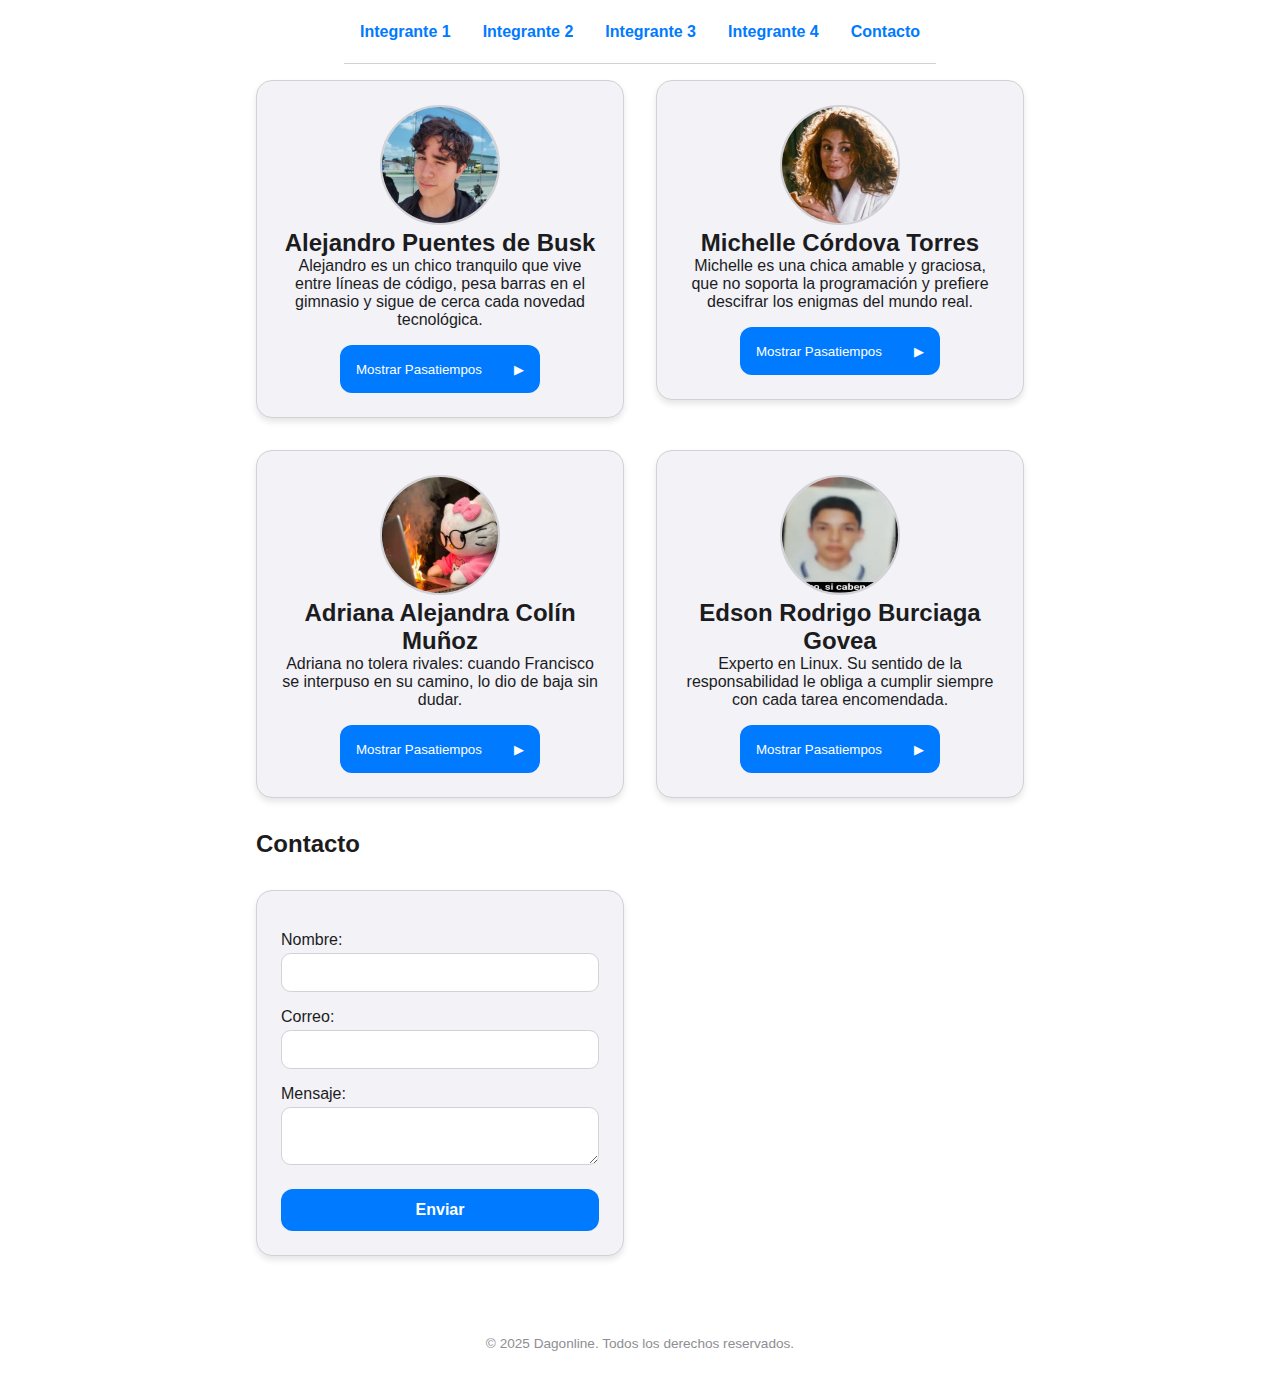
<file: index.html>
<!DOCTYPE html>
<html lang="es">
<head>
  <meta charset="UTF-8" />
  <meta name="viewport" content="width=device-width, initial-scale=1.0"/>
  <title>Equipo y Pasatiempos</title>
  <link rel="stylesheet" href="./src/styles.css" />
</head>
<body>
    <header>
        <div class="header-container">
          <a href="#" class="logo">Mi WebApp</a>
          <button class="menu-toggle" aria-label="Abrir menú">
            <span class="bar"></span>
            <span class="bar"></span>
            <span class="bar"></span>
          </button>
          <nav class="nav">
            <ul>
              <li><a href="#member1">Integrante 1</a></li>
              <li><a href="#member2">Integrante 2</a></li>
              <li><a href="#member3">Integrante 3</a></li>
              <li><a href="#member4">Integrante 4</a></li>
              <li><a href="#contact">Contacto</a></li>
            </ul>
          </nav>
        </div>
      </header>
      

  <main>
    <section id="member1">
      <article>
        <img src="./src/img/a.png" alt="Avatar Integrante 1" />
        <h2>Alejandro Puentes de Busk</h2>
        <p class="bio">Alejandro es un chico tranquilo que vive entre líneas de código, pesa barras en el gimnasio y sigue de cerca cada novedad tecnológica.</p>
        <div class="toggle-container">
            <button class="toggle-btn" aria-expanded="false">
              Mostrar Pasatiempos
            </button>
            <ul class="hobbies">
              <li>Traicionar gente</li>
              <li>Levantar fierros</li>
            </ul>
          </div>
      </article>
    </section>

    <section id="member2">
        <article>
          <img src="./src/img/image copy.png" alt="Avatar Integrante 1" />
          <h2>Michelle Córdova Torres</h2>
          <p class="bio">Michelle es una chica amable y graciosa, que no soporta la programación y prefiere descifrar los enigmas del mundo real.</p>
          <div class="toggle-container">
              <button class="toggle-btn" aria-expanded="false">
                Mostrar Pasatiempos
              </button>
              <ul class="hobbies">
                <li>Leer</li>
                <li>Ver k-dramas cursis</li>
              </ul>
            </div>
        </article>
    </section>
    
    <section id="member3">
        <article>
          <img src="./src/img/image copy 4.png" alt="Avatar Integrante 1" />
          <h2>Adriana Alejandra Colín Muñoz</h2>
          <p class="bio">Adriana no tolera rivales: cuando Francisco se interpuso en su camino, lo dio de baja sin dudar.</p>
          <div class="toggle-container">
              <button class="toggle-btn" aria-expanded="false">
                Mostrar Pasatiempos
              </button>
              <ul class="hobbies">
                <li>Llegar tarde</li>
                <li>Dar gente de baja</li>
              </ul>
            </div>
        </article>
    </section>
  
    <section id="member4">
          <article>
            <img src="./src/img/image copy 2.png" alt="Avatar Integrante 1" />
            <h2>Edson Rodrigo Burciaga Govea</h2>
            <p class="bio">Experto en Linux. Su sentido de la responsabilidad le obliga a cumplir siempre con cada tarea encomendada.</p>
            <div class="toggle-container">
                <button class="toggle-btn" aria-expanded="false">
                  Mostrar Pasatiempos
                </button>
                <ul class="hobbies">
                  <li>Jugar brawl stars</li>
                  <li>Platicar</li>
                </ul>
              </div>
          </article>
    </section>

    <section id="contact">
      <h2>Contacto</h2>
      <form id="contactForm" novalidate>
        <label for="name">Nombre:</label>
        <input type="text" id="name" name="name" required />

        <label for="email">Correo:</label>
        <input type="email" id="email" name="email"
               pattern="[a-z0-9._%+-]+@[a-z0-9.-]+\.[a-z]{2,}$"
               required />

        <label for="message">Mensaje:</label>
        <textarea id="message" name="message" required></textarea>

        <button type="submit">Enviar</button>
      </form>
    </section>
  </main>

  <footer>
    <p>&copy; 2025 Dagonline. Todos los derechos reservados.</p>
  </footer>

  <script src="./src/app.js"></script>
</body>
</html>
</file>
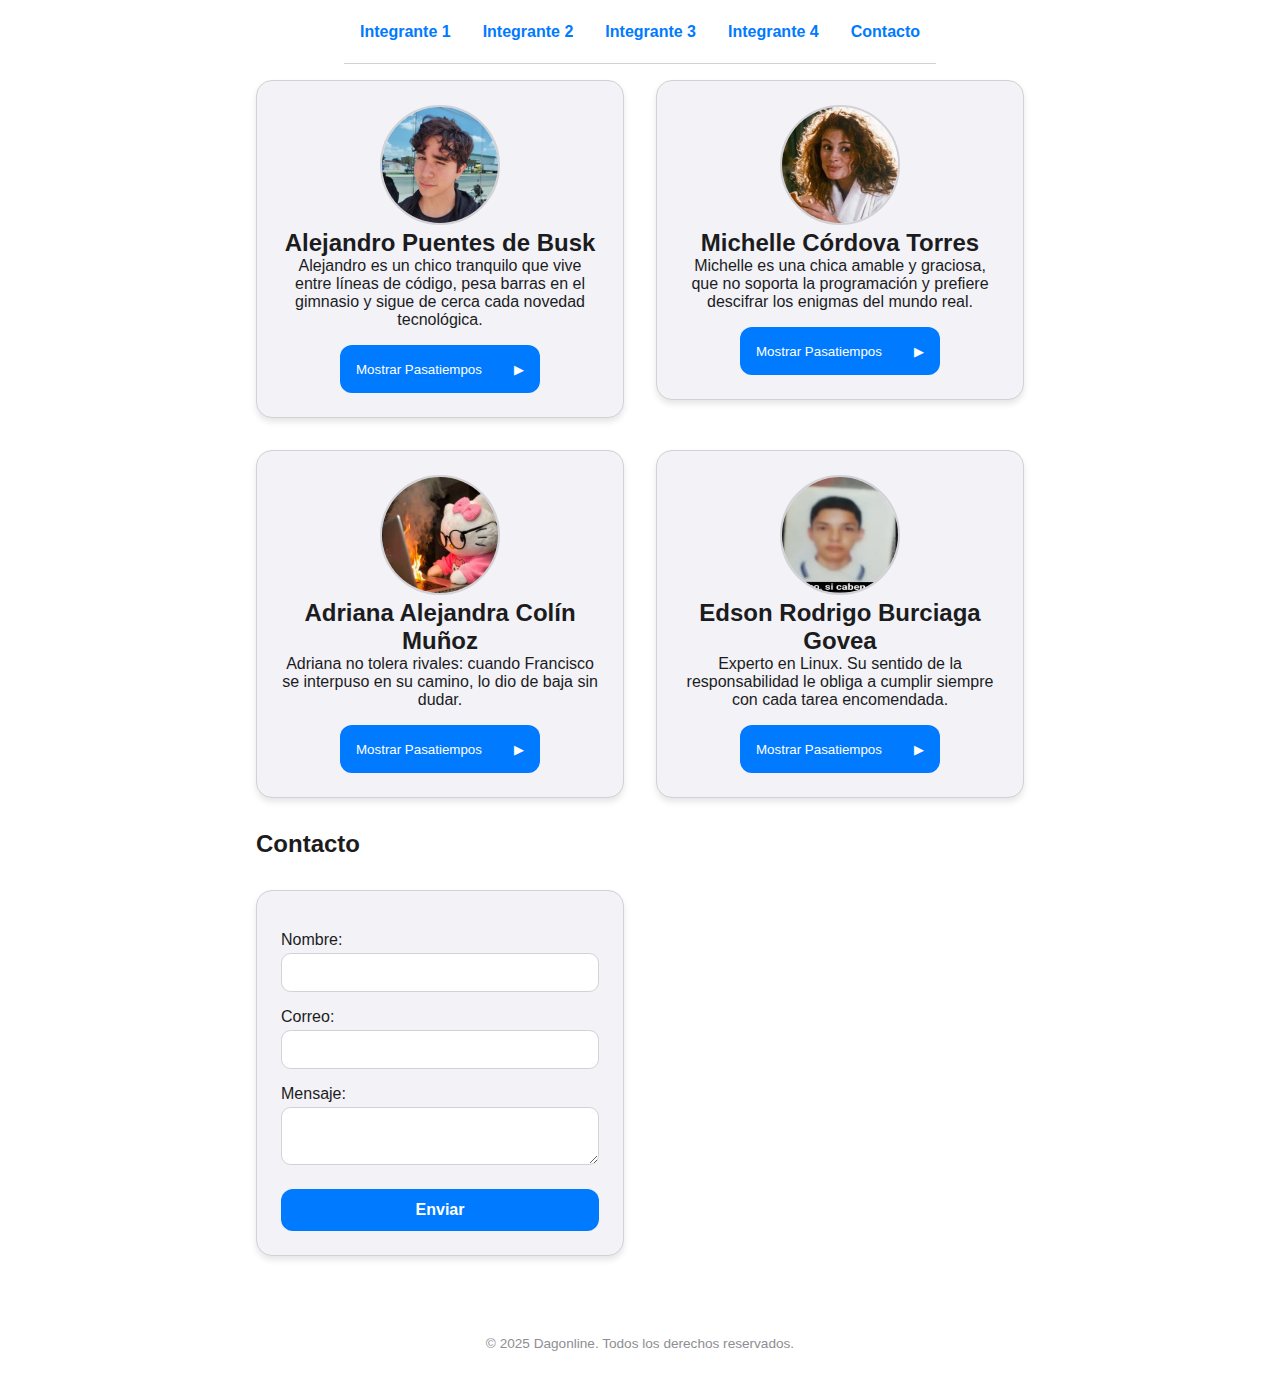
<file: src/index.html>
<!DOCTYPE html>
<html lang="es">
<head>
  <meta charset="UTF-8" />
  <meta name="viewport" content="width=device-width, initial-scale=1.0"/>
  <title>Equipo y Pasatiempos</title>
  <link rel="stylesheet" href="styles.css" />
</head>
<body>
    <header>
        <div class="header-container">
          <a href="#" class="logo">Mi WebApp</a>
          <button class="menu-toggle" aria-label="Abrir menú">
            <span class="bar"></span>
            <span class="bar"></span>
            <span class="bar"></span>
          </button>
          <nav class="nav">
            <ul>
              <li><a href="#member1">Integrante 1</a></li>
              <li><a href="#member2">Integrante 2</a></li>
              <li><a href="#member3">Integrante 3</a></li>
              <li><a href="#member4">Integrante 4</a></li>
              <li><a href="#contact">Contacto</a></li>
            </ul>
          </nav>
        </div>
      </header>
      

  <main>
    <section id="member1">
      <article>
        <img src="./img/a.png" alt="Avatar Integrante 1" />
        <h2>Alejandro Puentes de Busk</h2>
        <p class="bio">Alejandro es un chico tranquilo que vive entre líneas de código, pesa barras en el gimnasio y sigue de cerca cada novedad tecnológica.</p>
        <div class="toggle-container">
            <button class="toggle-btn" aria-expanded="false">
              Mostrar Pasatiempos
            </button>
            <ul class="hobbies">
              <li>Traicionar gente</li>
              <li>Levantar fierros</li>
            </ul>
          </div>
      </article>
    </section>

    <section id="member2">
        <article>
          <img src="./img/image copy.png" alt="Avatar Integrante 1" />
          <h2>Michelle Córdova Torres</h2>
          <p class="bio">Michelle es una chica amable y graciosa, que no soporta la programación y prefiere descifrar los enigmas del mundo real.</p>
          <div class="toggle-container">
              <button class="toggle-btn" aria-expanded="false">
                Mostrar Pasatiempos
              </button>
              <ul class="hobbies">
                <li>Leer</li>
                <li>Ver k-dramas cursis</li>
              </ul>
            </div>
        </article>
    </section>
    
    <section id="member3">
        <article>
          <img src="./img/image copy 4.png" alt="Avatar Integrante 1" />
          <h2>Adriana Alejandra Colín Muñoz</h2>
          <p class="bio">Adriana no tolera rivales: cuando Francisco se interpuso en su camino, lo dio de baja sin dudar.</p>
          <div class="toggle-container">
              <button class="toggle-btn" aria-expanded="false">
                Mostrar Pasatiempos
              </button>
              <ul class="hobbies">
                <li>Llegar tarde</li>
                <li>Dar gente de baja</li>
              </ul>
            </div>
        </article>
    </section>
  
    <section id="member4">
          <article>
            <img src="./img/image copy 2.png" alt="Avatar Integrante 1" />
            <h2>Edson Rodrigo Burciaga Govea</h2>
            <p class="bio">Experto en Linux. Su sentido de la responsabilidad le obliga a cumplir siempre con cada tarea encomendada.</p>
            <div class="toggle-container">
                <button class="toggle-btn" aria-expanded="false">
                  Mostrar Pasatiempos
                </button>
                <ul class="hobbies">
                  <li>Jugar brawl stars</li>
                  <li>Platicar</li>
                </ul>
              </div>
          </article>
    </section>

    <section id="contact">
      <h2>Contacto</h2>
      <form id="contactForm" novalidate>
        <label for="name">Nombre:</label>
        <input type="text" id="name" name="name" required />

        <label for="email">Correo:</label>
        <input type="email" id="email" name="email"
               pattern="[a-z0-9._%+-]+@[a-z0-9.-]+\.[a-z]{2,}$"
               required />

        <label for="message">Mensaje:</label>
        <textarea id="message" name="message" required></textarea>

        <button type="submit">Enviar</button>
      </form>
    </section>
  </main>

  <footer>
    <p>&copy; 2025 Dagonline. Todos los derechos reservados.</p>
  </footer>

  <script src="app.js"></script>
</body>
</html>
</file>
<file: src/styles.css>
:root {
    --bg: #FFFFFF;            
    --fg: #1C1C1E;            
    --accent: #007AFF;        
    --card-bg: #F2F2F7;      
    --border: #D1D1D6;        
    --transition: 0.3s ease;
    --max-width: 800px;
    --btn-height: 3rem;        
    --panel-padding: 1rem;     
    --panel-min-width: 200px;  
  }
  
  * {
    box-sizing: border-box;
    margin: 0;
    padding: 0;
  }
  
  body {
    font-family: -apple-system, BlinkMacSystemFont, "Segoe UI", Roboto, sans-serif;
    background: var(--bg);
    color: var(--fg);
    display: flex;
    flex-direction: column;
    align-items: center;
  }
  

  .header-container {
    width: 100%;
    max-width: var(--max-width);
    margin: 0 auto;
    padding: 0 1rem;
    display: flex;
    align-items: center;
    justify-content: space-between;
    height: 4rem;
    background: var(--bg);
    border-bottom: 1px solid var(--border);
    position: relative;
  }
  
  .logo {
    font-size: 1.25rem;
    font-weight: 600;
    color: var(--accent);
    text-decoration: none;
  }
  
  .menu-toggle {
    display: none;
    background: none;
    border: none;
    flex-direction: column;
    justify-content: space-between;
    width: 1.5rem;
    height: 1.25rem;
    cursor: pointer;
    padding: 0;
  }
  
  .menu-toggle .bar {
    width: 100%;
    height: 3px;
    background: var(--fg);
    border-radius: 2px;
  }
  
  .nav ul {
    list-style: none;
    display: flex;
    gap: 2rem;
  }
  
  .nav a {
    color: var(--accent);
    font-weight: 600;
    text-decoration: none;
    transition: color var(--transition);
  }
  
  .nav a:hover {
    color: #0051DB;
  }
  
  main {
    width: 100%;
    max-width: var(--max-width);
    padding: 1rem;
    display: grid;
    grid-template-columns: 1fr;
    gap: 2rem;
  }
  
  article {
    background: var(--card-bg);
    padding: 1.5rem;
    border-radius: 1rem;
    box-shadow: 0 4px 6px rgba(0,0,0,0.1);
    text-align: center;
    border: 1px solid var(--border);
  }
  
  article img {
    width: 120px;
    height: 120px;
    border-radius: 50%;
    border: 2px solid var(--border);
  }
  
  .toggle-container {
    width: var(--panel-min-width);
    margin: 1rem auto 0;
    background: var(--accent);
    border-radius: 0.75rem;
    overflow: hidden;
    max-height: var(--btn-height);
    transition:
      width 0.4s ease-in-out,
      max-height 0.4s ease-in-out;
  }
  
  .toggle-container.expanded {
    width: 100%;
    max-height: calc(var(--btn-height) + 2em + var(--panel-padding) * 2);
  }
  
  .toggle-btn {
    display: block;
    width: 100%;
    height: var(--btn-height);
    padding: 0 var(--panel-padding);
    background: transparent;
    color: #fff;
    font-weight: 500;
    border: none;
    text-align: left;
    cursor: pointer;
    position: relative;
    transition: background var(--transition);
  }
  
  .toggle-btn:hover {
    background: rgba(255,255,255,0.1);
  }
  
  .toggle-btn::after {
    content: "▶";
    position: absolute;
    right: var(--panel-padding);
    top: 50%;
    transform: translateY(-50%);
    transition: transform 0.25s ease-in-out;
  }
  
  .toggle-btn[aria-expanded="true"]::after {
    transform: translateY(-50%) rotate(90deg);
  }
  
  .hobbies {
    color: #FFFFFF;
    margin: 0;
    padding: 0 var(--panel-padding) var(--panel-padding);
    list-style: disc inside;
    opacity: 0;
    transition: opacity 0.3s ease-in-out 0.1s;
  }
  
  .toggle-container.expanded .hobbies {
    opacity: 1;
  }
  
  form {
    width: 100%;
    max-width: var(--max-width);
    background: var(--card-bg);
    padding: 1.5rem;
    border-radius: 1rem;
    box-shadow: 0 4px 6px rgba(0,0,0,0.1);
    border: 1px solid var(--border);
    display: flex;
    flex-direction: column;
    margin: 2rem 0;
  }
  
  form label {
    margin-top: 1rem;
    font-weight: 500;
  }
  
  form input,
  form textarea {
    margin-top: 0.25rem;
    padding: 0.6rem;
    border: 1px solid var(--border);
    border-radius: 0.6rem;
    font-size: 1rem;
    font-family: inherit;
  }
  
  form button {
    margin-top: 1.5rem;
    padding: 0.75rem;
    background: var(--accent);
    color: #fff;
    font-size: 1rem;
    font-weight: 600;
    border: none;
    border-radius: 0.75rem;
    cursor: pointer;
    transition: background var(--transition);
  }
  
  form button:hover {
    background: #0051DB;
  }
  
  /* ── Footer ── */
  footer {
    width: 100%;
    max-width: var(--max-width);
    margin: 2rem 0;
    text-align: center;
    font-size: 0.85rem;
    color: #8E8E93;
  }
  
  @media (max-width: 600px) {
    .menu-toggle {
      display: flex;
    }
    .nav {
      position: absolute;
      top: 100%;
      left: 0;
      width: 100%;
      background: var(--bg);
      border-bottom: 1px solid var(--border);
      max-height: 0;
      overflow: hidden;
      transition: max-height 0.3s ease-out;
    }
    .nav.open {
      max-height: 15rem;
    }
    .nav ul {
      flex-direction: column;
      gap: 0;
    }
    .nav li + li {
      border-top: 1px solid var(--border);
    }
    .nav a {
      display: block;
      padding: 0.75rem 1rem;
    }
  }
  
  @media (min-width: 600px) {
    main {
      grid-template-columns: repeat(2, 1fr);
    }
  }
  

.logo {
    display: none;
  }
  
  @media (max-width: 600px) {
    .logo {
      display: block;
    }
  }
</file>
